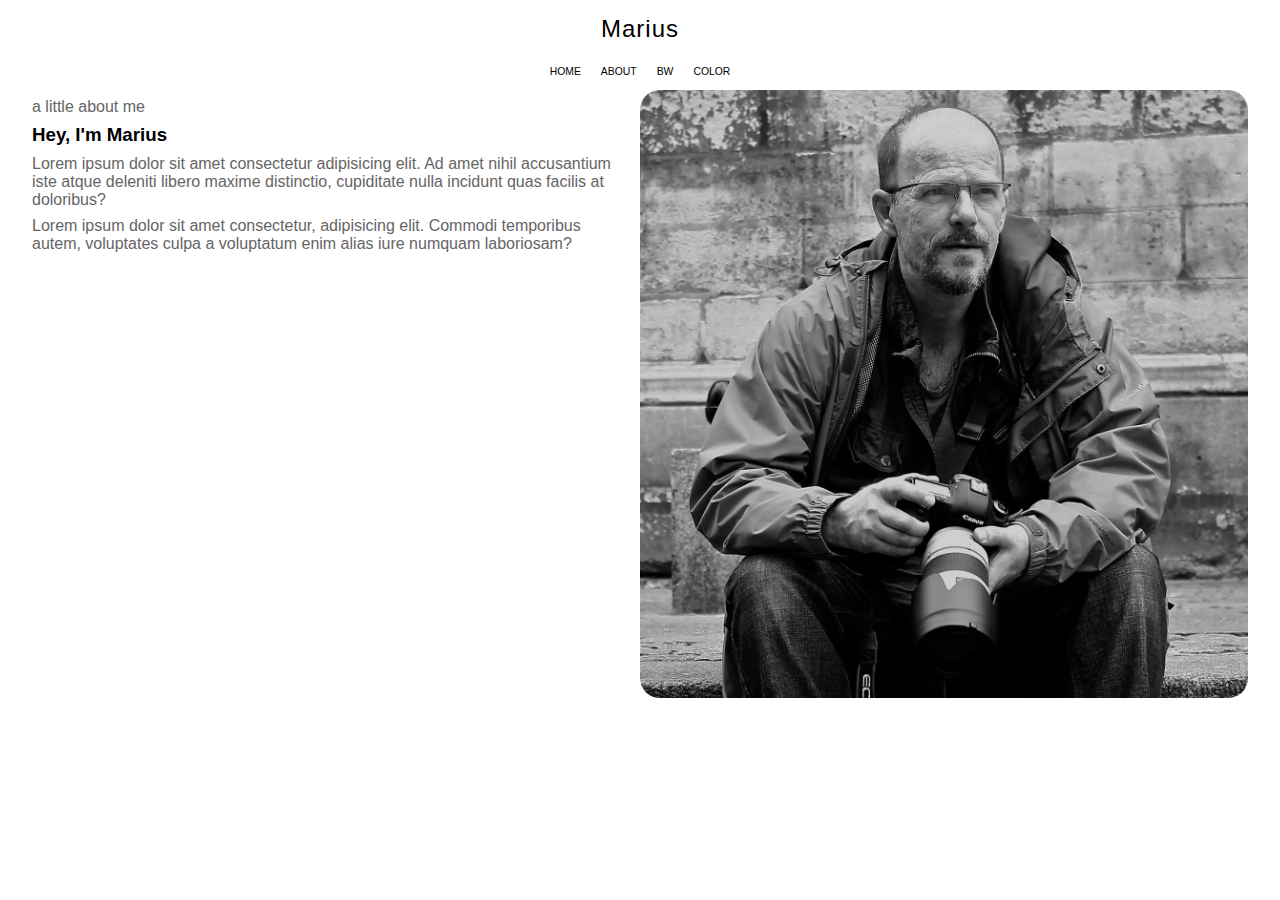
<file: about.html>
<!DOCTYPE html>
<html lang="en">
<head>
  <meta charset="UTF-8">
  <meta http-equiv="X-UA-Compatible" content="IE=edge">
  <meta name="viewport" content="width=device-width, initial-scale=1.0">
  <link rel="stylesheet" href="style.css">
  <link rel="stylesheet" href="about.css">
  <title>Document</title>
</head>
<body>
  <header>
    <div class="logo"><a href="#">Marius</a></div>
    <nav class="navbar">
      <div class="hamburger">
        <span class="line"></span>
        <span class="line"></span>
        <span class="line"></span>
      </div>
      <ul class="navbar-links hide">
        <li><a href="index.html">Home</a></li>
        <li><a href="about.html">About</a></li>
        <li><a href="#">bw</a></li>
        <li><a href="#">color</a></li>
      </ul>
    </nav>
  </header>
  <main class="flex-about">
    <div>
      
    
      <p>a little about me</p>
      <h3>Hey, I'm  Marius</h3>
      <p>Lorem ipsum dolor sit amet consectetur adipisicing elit. Ad amet nihil accusantium iste atque deleniti libero maxime distinctio, cupiditate nulla incidunt quas facilis at doloribus?</p>
      <p>Lorem ipsum dolor sit amet consectetur, adipisicing elit. Commodi temporibus autem, voluptates culpa a voluptatum enim alias iure numquam laboriosam?</p>
    </div>
    <img src="gallery/images/marius.jpeg" class="me-photo" alt="">
    
    

  </main>
  <script src="script.js"></script>
</body>
</html>
</file>
<file: style.css>
*{
  padding: 0;
  margin: 0;
  box-sizing: border-box;
  text-decoration: none;
  list-style: none;
}
.logo{
  text-align: center;
  
}
.logo a{
  color: black;
  font-size: 1.5em;
  font-family: 'Lucida Sans', 'Lucida Sans Regular', 'Lucida Grande', 'Lucida Sans Unicode', Geneva, Verdana, sans-serif;
  letter-spacing: 1px;
  cursor: pointer;
}

.navbar{
 
  display: flex;
  flex-direction: column;
  justify-content: center;
  align-items: center;
  background-color: white;
  height: 100%;
}
.navbar li{
  margin-top: 2em;
}
.navbar li a{
  text-align: center;
  color: black;
  font-size: 1.3em;
  text-transform: uppercase;
  cursor: pointer;
  font-family: 'Lucida Sans', 'Lucida Sans Regular', 'Lucida Grande', 'Lucida Sans Unicode', Geneva, Verdana, sans-serif;
}
.hamburger{
  position: absolute;
  cursor: pointer;
  top: 13px;
  right: 15px;
}
.hamburger .line{
  display: block;
  width: 25px;
  height: 3px;
  margin-bottom: 3px;
  background-color: black;
}
.hide{
  display: none;
}
.container{
  margin-top: 10px;
}
.asset img{
  width: 100%;
}
.text{
  padding: 1.3em 1em;
}
.text h3{
  font-size: 2em;
  font-family: 'Lucida Sans', 'Lucida Sans Regular', 'Lucida Grande', 'Lucida Sans Unicode', Geneva, Verdana, sans-serif;
  letter-spacing: 1px;
}
.text p{
  color: rgb(122, 122, 122);
}
.social{
  display: flex;
  flex-direction: row;
  text-align: center;
  justify-content: center;
  gap: 2em;
  padding: 1.5em;
}
.social-item a{
  color: black;
}
img:hover{
  opacity: 0.7;
  transition: 4ms;
}

@media screen and (min-width: 600px){
  .logo{
    text-align: center;
    margin: 15px 30px;
  }
  .navbar-links{
    display: flex;
    flex-direction: row;
    gap: 20px;
    position: absolute;
    top: 50px;
    text-align: center;
    justify-content: center;
    font-size: 0.5em;
    color: rgb(36, 36, 36);
    text-transform: lowercase;
    width: 100%;
  }
  .navbar-links li a{
    cursor: pointer;
  }
  .hamburger{
    display: none;
  }
  .container{
    margin-top: 50px;
  }
  .text{
    position: absolute;
    top: 80px;
    right: 55px;
  }
  .col1{
    width: 50%;
    
  }
  .col2{
    width: 49%;
  }
  .photo1 img{
    height: 450px;
  }
  .photo2{
    position: absolute;
    top: 280px;
    right: 0;
    
  }
  .photo2 img{
    height: 250px;

  }
  .photo3{
    
    position: absolute;
    top: 575px;
   
  }
  .photo3 img{
    height: 250px;
  }
  .photo4{
    position: absolute;
    top: 540px;
    right: 0;
  }
  .photo4 img{
    height: 250px;
  }
  .photo5{
    position: absolute;
    top: 833px;
  }
  .photo5 img{
    height: 250px;
  }
  .photo6{
    position: absolute;
    top: 798px;
    right: 0;
  }
  .photo6 img{
    height: 450px;
  }
  .photo7{
    position: absolute;
    top: 1090px;
  }
  .photo7 img{
    height: 250px;
  }
  .photo8{
    position: absolute;
    top: 1255px;
    right: 0;
  }
  .photo8 img{
    height: 250px;
  }
  .photo9{
    position: absolute;
    top: 1348px;
  }
  .photo9 img{
    height: 450px;
  }
  .photo10{
    position: absolute;
    top: 1520px;
    right: 0;
  }
  .photo10 img{
    height: 450px;
  }
  .photo11{
    position: absolute;
    top: 1805px;
  }
  .photo11 img{
    height: 250px;
  }
  .footer{
   
    position: absolute;
    top: 2100px;
    right: 45%;
    padding-bottom: 40px;
  }
  .social{
    display: flex;
    flex-direction: row;
    gap: 2em;
  }
  .social-item a{
    color: black;
  }
}
</file>
<file: about.css>
*{
  padding: 0;
  margin: 0;
  box-sizing: border-box;
}
.flex-about{
  display: flex;
  flex-direction: column;
  padding: 2em;
  gap: 1em;

}
img{
  width: 100%;

  border-radius: 20px;
}
p{
  color: rgb(102, 101, 101);
  font-size: medium;
  font-size: 0.7em;
  font-family: 'Lucida Sans', 'Lucida Sans Regular', 'Lucida Grande', 'Lucida Sans Unicode', Geneva, Verdana, sans-serif;
  margin:.5em 0;
 
}
img:hover{
  transition: .5s;
  opacity: 0.5;
}
h3{
  color: black;
  font-weight: bold;
  font-family: 'Lucida Sans', 'Lucida Sans Regular', 'Lucida Grande', 'Lucida Sans Unicode', Geneva, Verdana, sans-serif;
  margin-bottom: .5em;

}
@media screen and (min-width: 600px){
  .flex-about{
    display: flex;
    flex-direction: row;
  }
  img{
    width: 50%;
  }
  p{
    font-size: 1em;
  }
}
</file>
